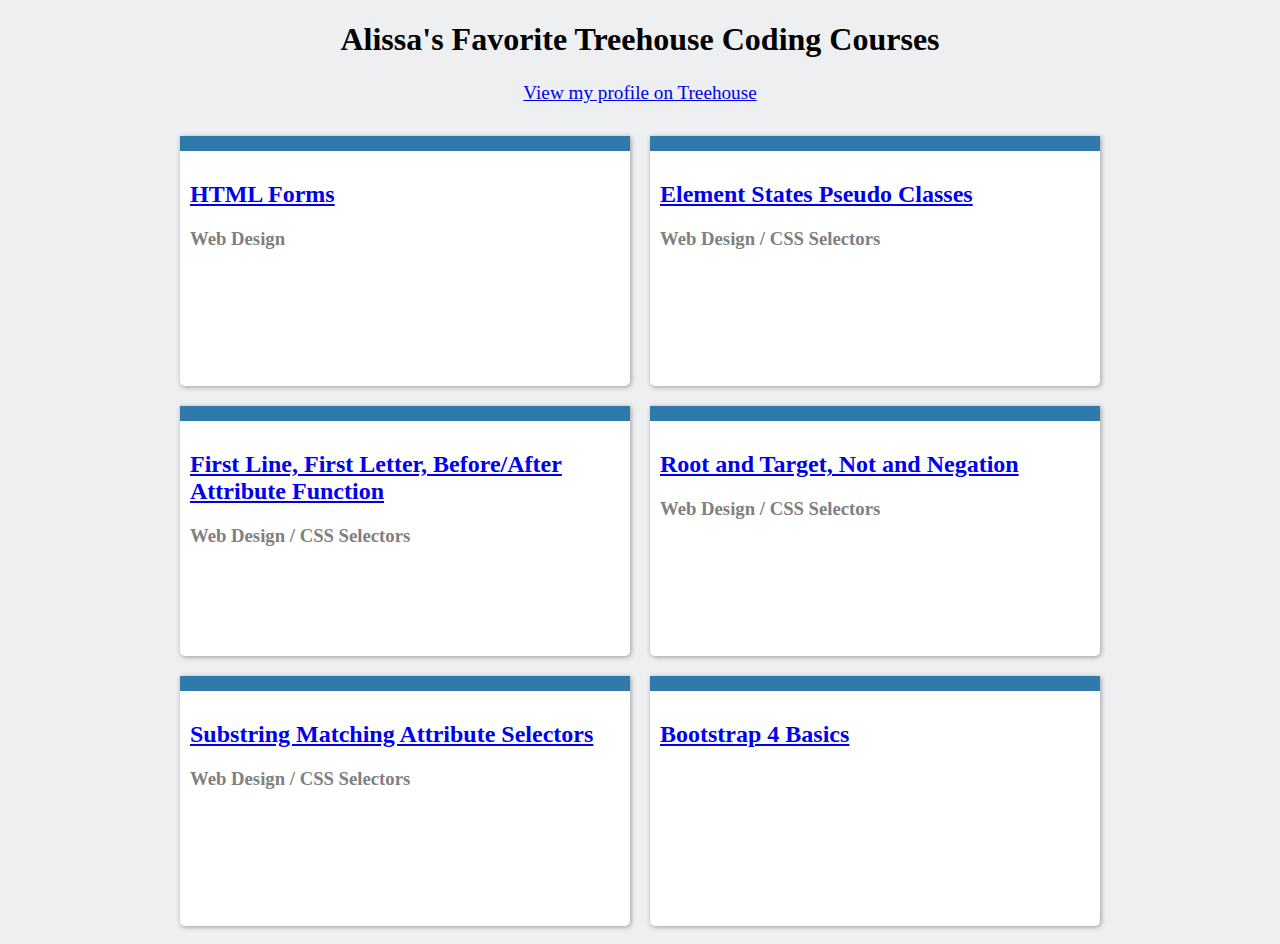
<file: index.html>
<!doctype html>
<html>
<head>
<meta charset="utf-8">
<title>Alissa's Treehouse Lessons</title>
	<style>
		
* {box-sizing: border-box;}	
		body {background-color: #edeff0;}	
.card {
	width: 450px;
	box-shadow: 1px 1px 5px #999;
	border-top: 15px solid #3079AB;
	min-height: 250px;
	padding: 10px;
	margin: 10px;
	background-color: white;
	border-radius: 0 0 5px 5px;
}

h1 {
	size: 1em;
	text-align: center;
}

h3 {
	color: grey;
}
		
p{
  font-family: segoe ui;
  line-height: 1.4em;
  font-size: 1.2em;
	text-align: center;
}

#mainbox{
  font-family: calibri;
  box-sizing: border-box;
  justify-content: center;
  display: flex;
  flex-wrap: wrap;
}
	</style>
</head>

<body>
	<h1>Alissa's Favorite Treehouse Coding Courses</h1>
	<p><a href="http://www.teamtreehouse.com/alissakennedy" title="Alissa's TreeHouse profile" target="_blank">View my profile on Treehouse</a></p>
	<div id="mainbox">
    <div class="card">
		<h2><a href="html-forms/index.html">HTML Forms</a></h2>
		<h3>Web Design</h3>	  
	</div>
	<div class="card">
		<h2><a href="css-selectors/element-states-pseudo-classes/index.html">Element States Pseudo Classes</a></h2>
		<h3>Web Design / CSS Selectors</h3>
	</div>
	<div class="card">
		<h2><a href="css-selectors/first-line-first letter-before after-attr function/index.html">First Line, First Letter, Before/After Attribute Function</a></h2>
		<h3>Web Design / CSS Selectors</h3>
	</div>
	<div class="card">
		<h2><a href="css-selectors/root-and-target-not-and-negation/index.html">Root and Target, Not and Negation</a></h2>
		<h3>Web Design / CSS Selectors</h3>
	</div>
	<div class="card">
		<h2><a href="css-selectors/substring-matching-attribute-selectors/index.html">Substring Matching Attribute Selectors</a></h2>
		<h3>Web Design / CSS Selectors</h3>	  
	</div>
    <div class="card">
		<h2><a href="bootstrap-4/index.html">Bootstrap 4 Basics</a></h2>
	</div>
	</div>

</body>
</html>
</file>
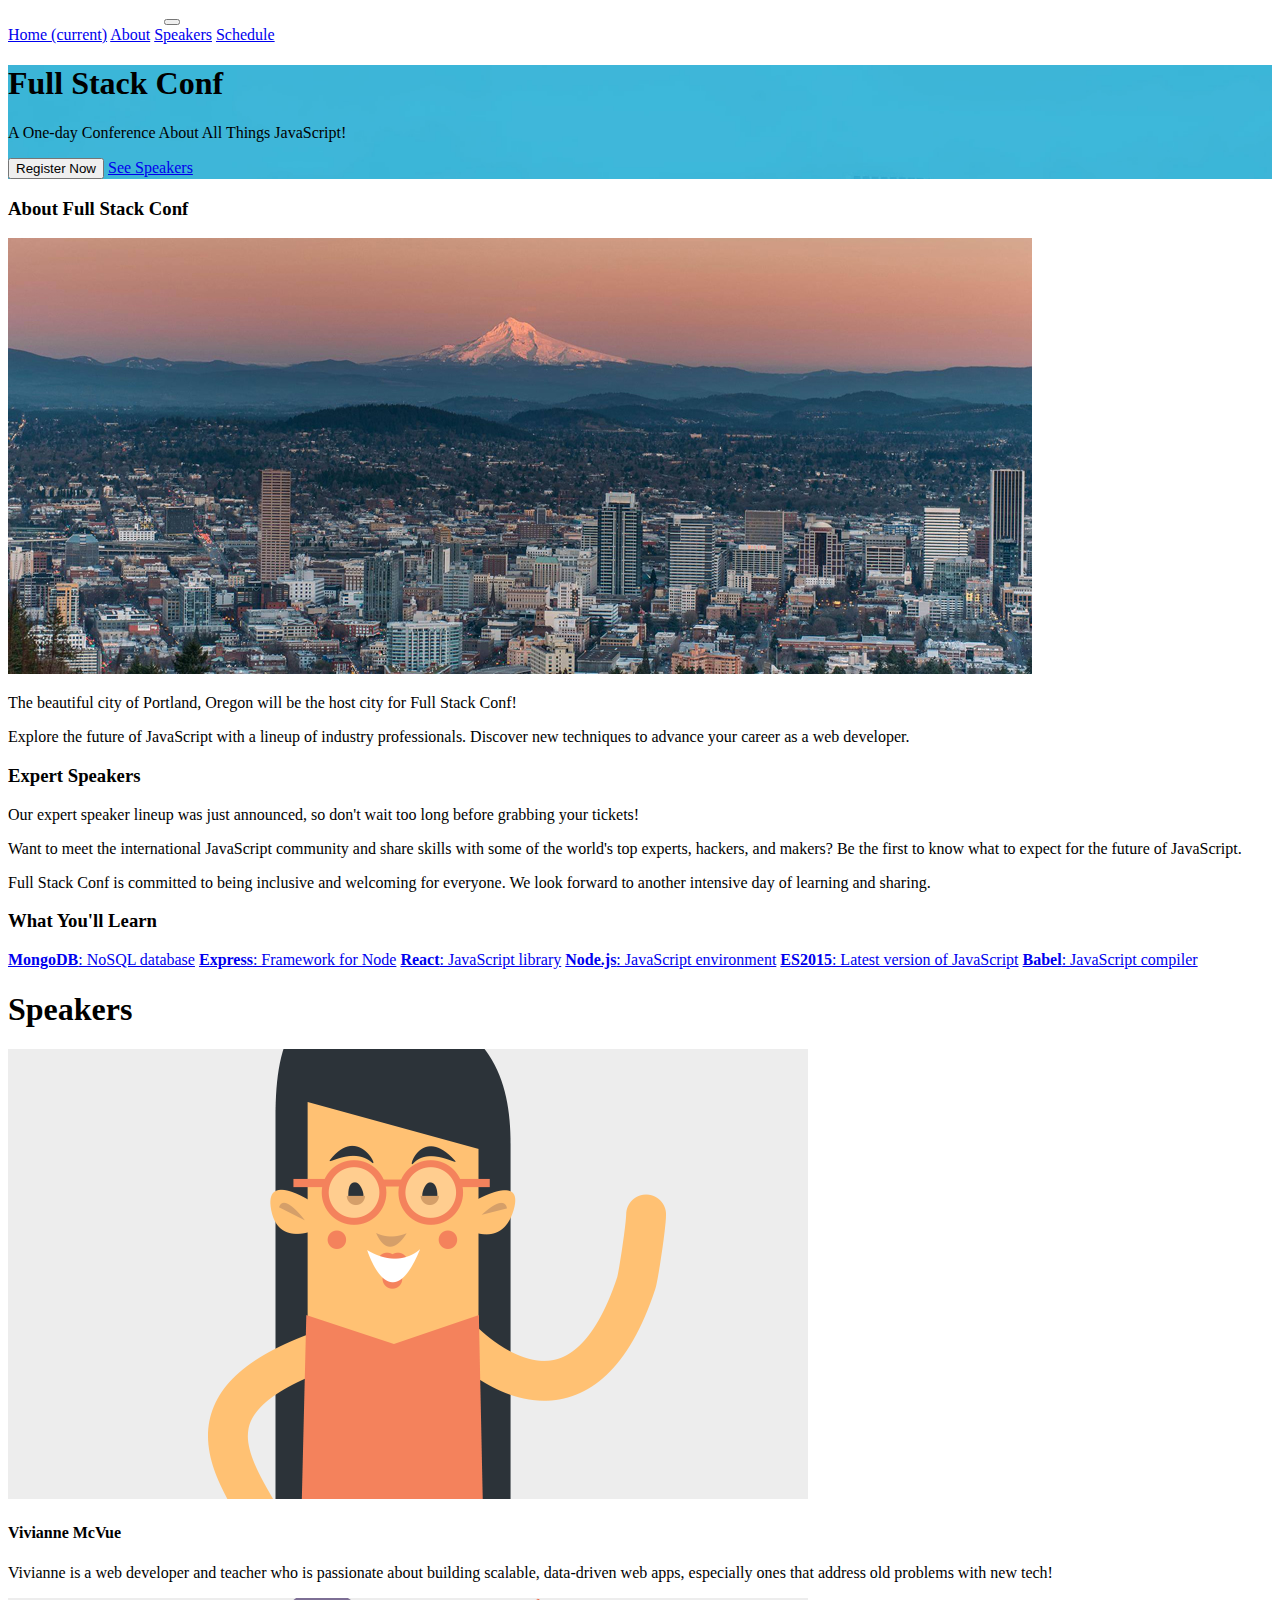
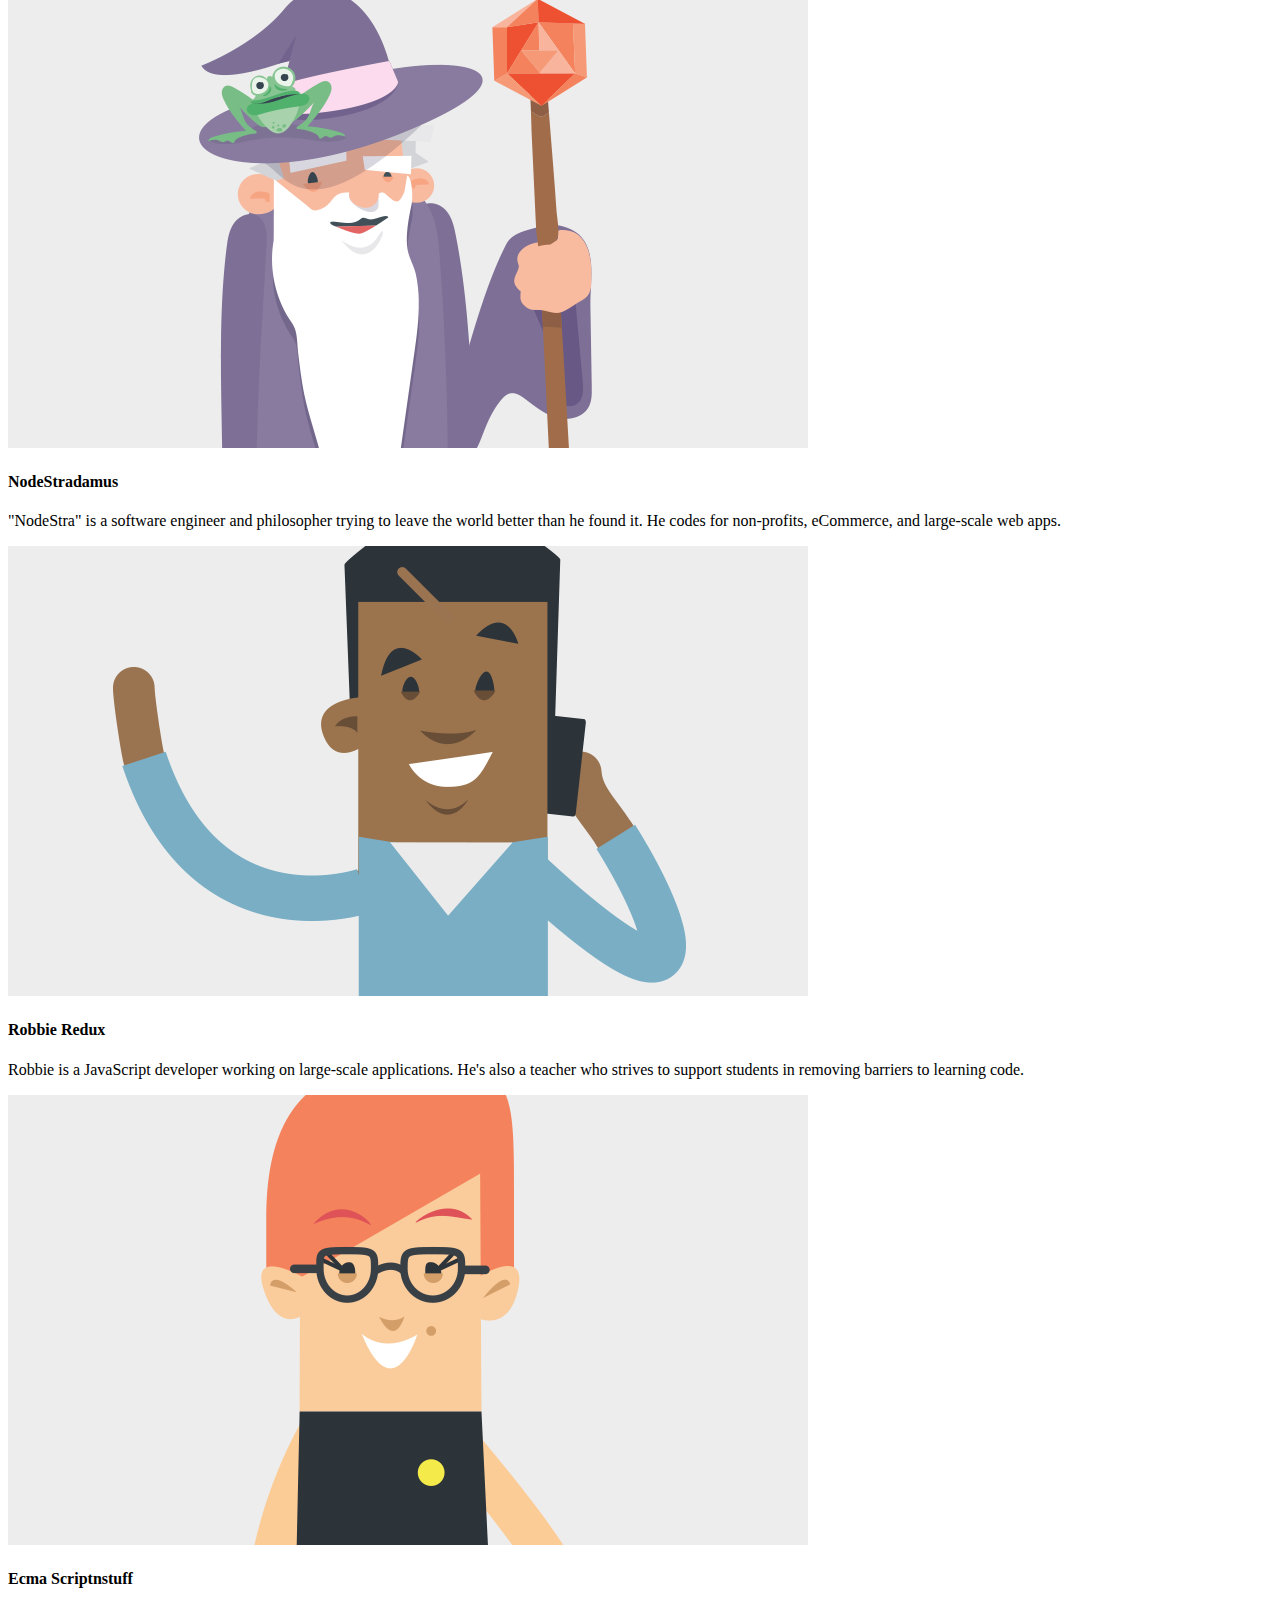
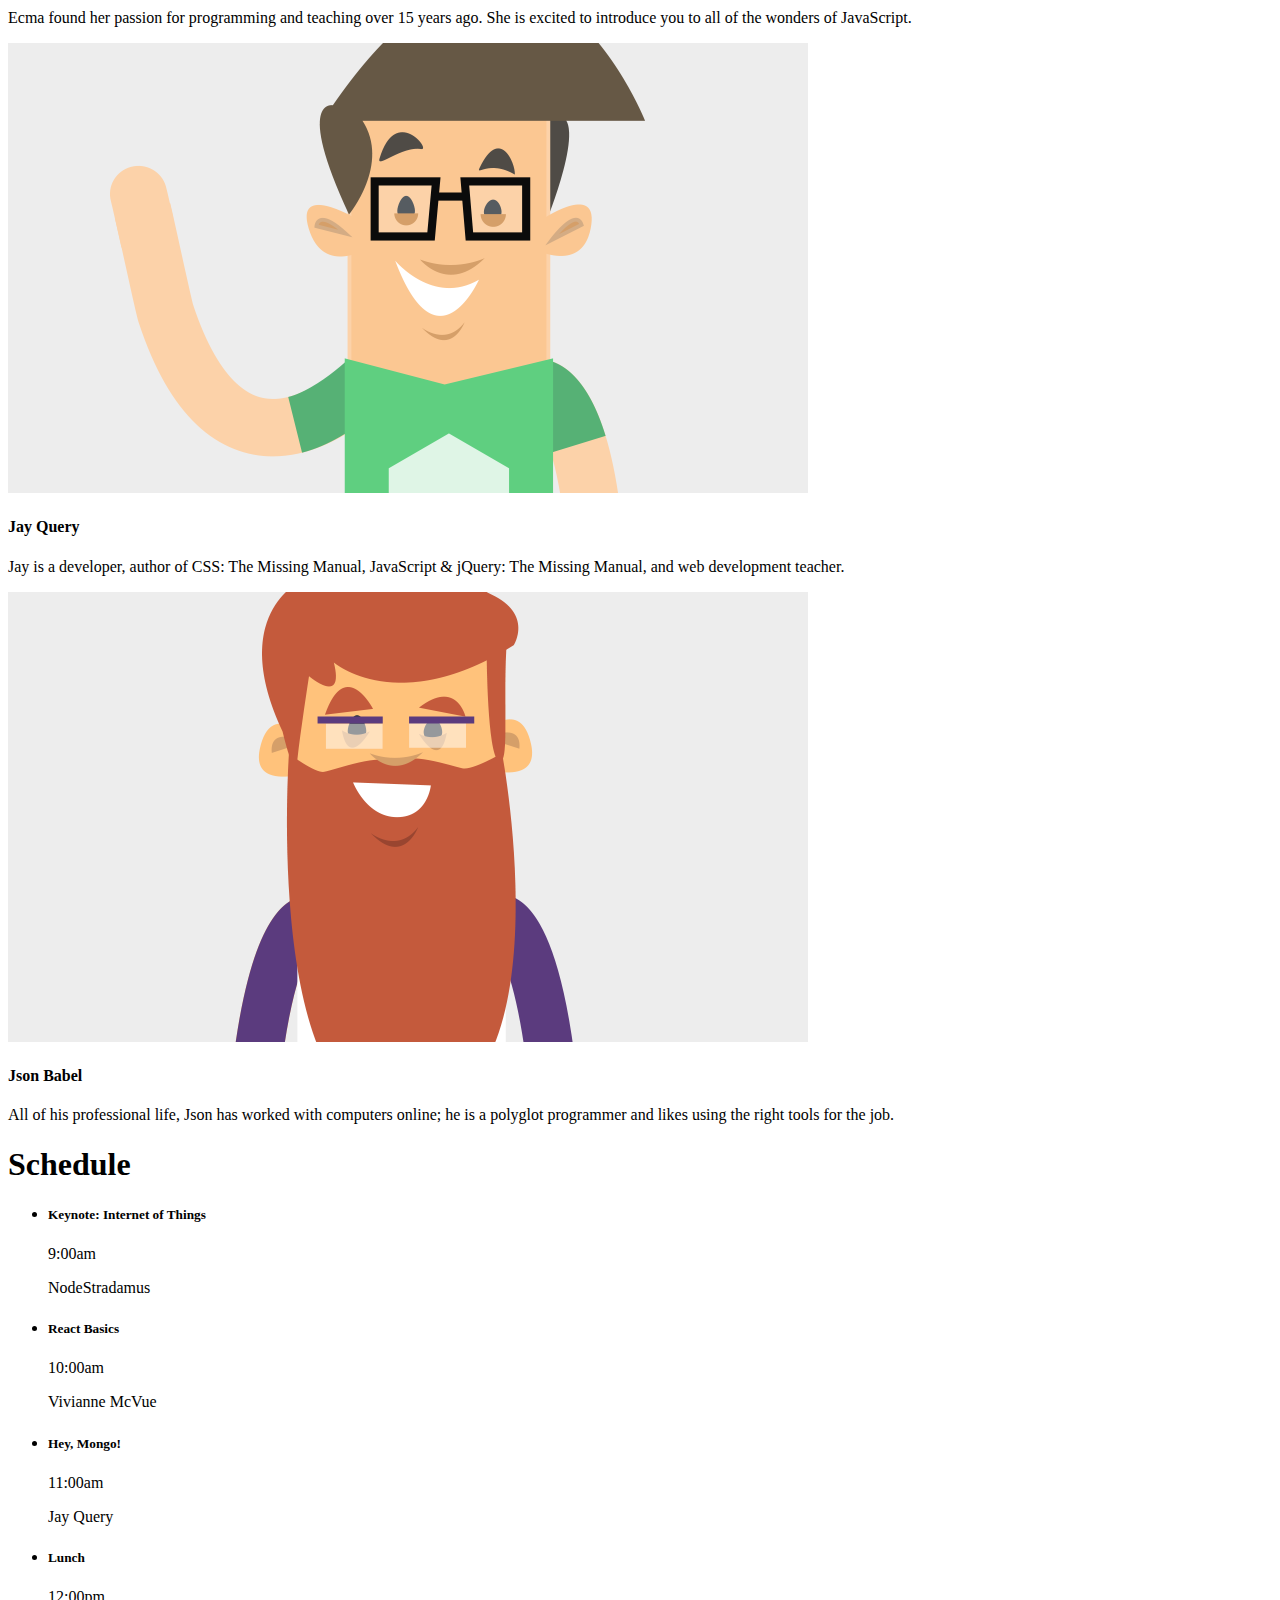
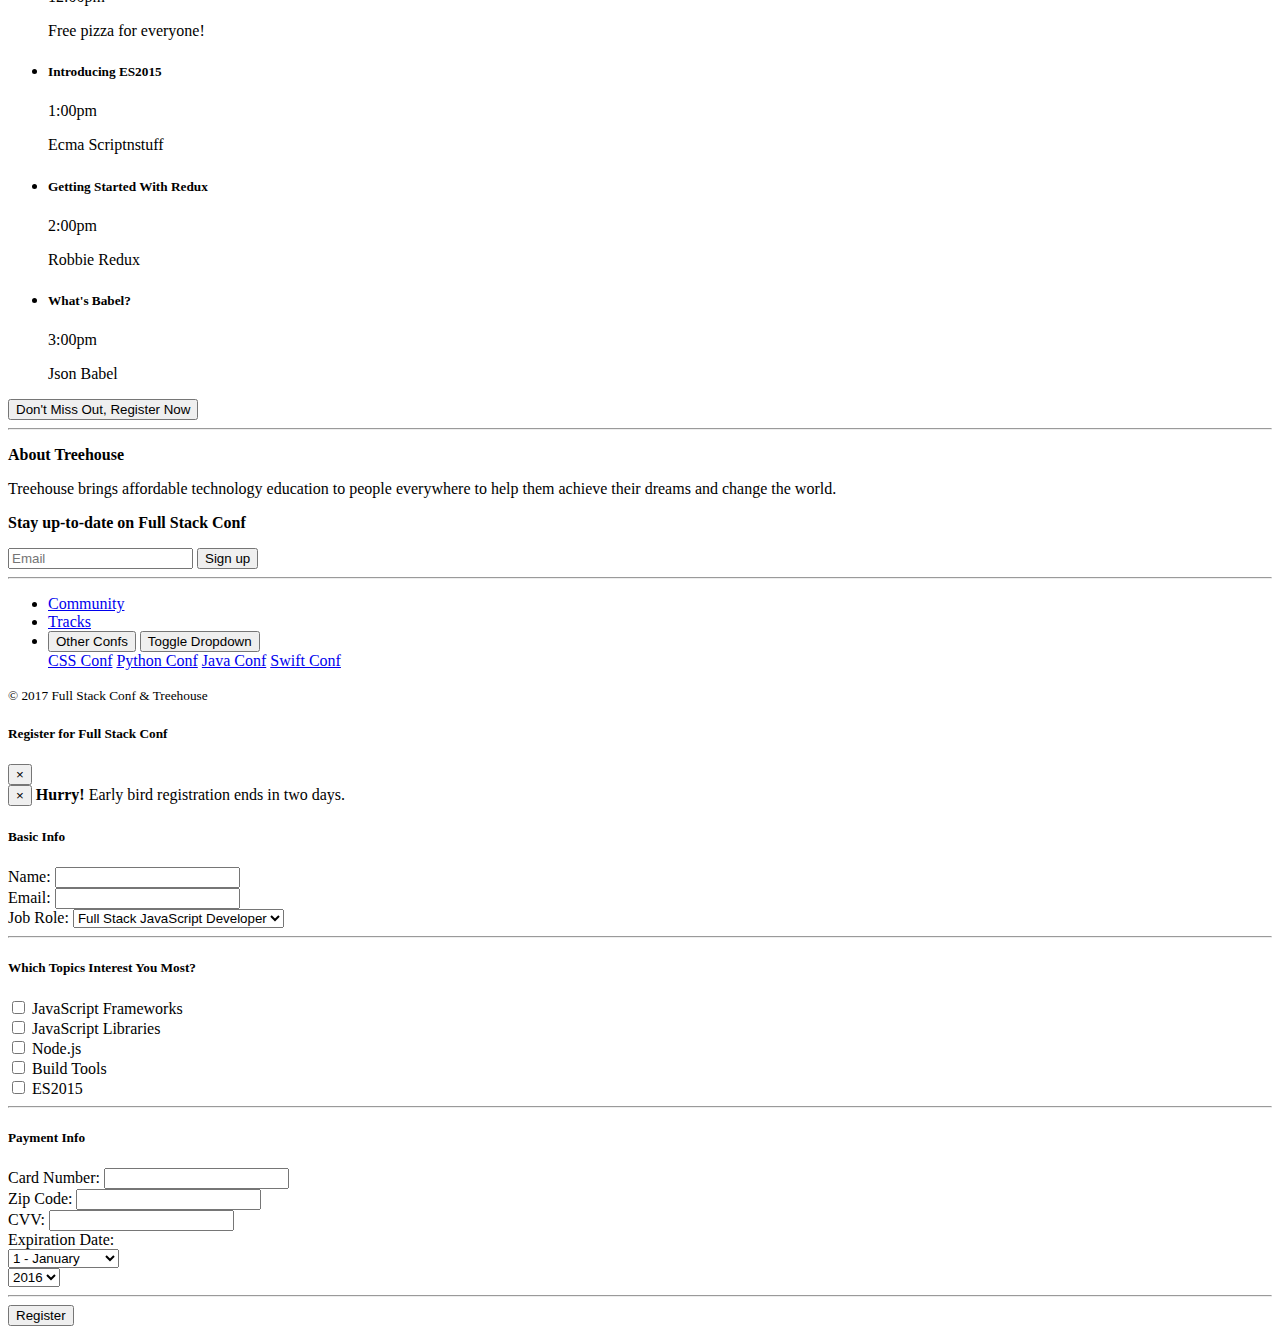
<file: bootstrap-4/index.html>
<!DOCTYPE html>
<html lang="en">
  <head>
    <title>Full Stack Conf</title>
    <!-- Required meta tags -->
    <meta charset="utf-8">
    <meta name="viewport" content="width=device-width, initial-scale=1, shrink-to-fit=no">

    <!-- Bootstrap CSS -->
    <link rel="stylesheet" href="https://maxcdn.bootstrapcdn.com/bootstrap/4.0.0-beta/css/bootstrap.min.css" integrity="sha384-/Y6pD6FV/Vv2HJnA6t+vslU6fwYXjCFtcEpHbNJ0lyAFsXTsjBbfaDjzALeQsN6M" crossorigin="anonymous">
    <link rel="stylesheet" href="css/custom.css">
  </head>
  <body id="home" data-spy="scroll" data-target=".navbar" data-offset="100">
    <!-- navbar -->
    <nav class="navbar navbar-expand-lg navbar-dark bg-primary fixed-top">
      <div class="container">
        <a class="navbar-brand order-1 mr-0" href="https://www.teamtreehouse.com" target="_blank">Presented by Treehouse</a>
        <button class="navbar-toggler" type="button" data-toggle="collapse" data-target="#navbarNavAltMarkup" aria-controls="navbarNavAltMarkup" aria-expanded="false" aria-label="Toggle navigation">
          <span class="navbar-toggler-icon"></span>
        </button>
        <div class="collapse navbar-collapse" id="navbarNavAltMarkup">
          <div class="navbar-nav">
            <a class="nav-item nav-link" href="#home">Home <span class="sr-only">(current)</span></a>
            <a class="nav-item nav-link" href="#about">About</a>
            <a class="nav-item nav-link" href="#speakers">Speakers</a>
            <a class="nav-item nav-link" href="#schedule">Schedule</a>
          </div>
        </div>
      </div>
    </nav><!-- /navbar -->

    <!-- jumbotron -->
    <div class="jumbotron jumbotron-fluid bg-info text-white">
      <div class="container text-sm-center pt-5">
        <h1 class="display-2">Full Stack Conf</h1>
        <p class="lead">A One-day Conference About All Things JavaScript!</p>
        <div class="btn-group mt-4" role="group" aria-label="Callout buttons">
          <button type="button" class="btn btn-primary btn-lg" data-toggle="modal" data-target="#register">Register Now</button>
          <a class="btn btn-light btn-lg" href="#speakers">See Speakers</a>
        </div>
      </div>
    </div><!-- /jumbotron -->

    <div class="container pt-4">
      <!-- about -->
      <div id="about" class="row">
        <div class="col-lg order-lg-2">
          <h3 class="mb-4">About Full Stack Conf</h3>
          <img class="mb-4 img-fluid rounded d-none d-sm-block" src="img/pdx.jpg" alt="Portland">
		      <p>The beautiful city of Portland, Oregon will be the host city for Full Stack Conf!</p>
		      <p>Explore the future of JavaScript with a lineup of industry professionals. Discover new techniques to advance your career as a web developer.</p>
        </div>
        <div class="col-lg order-lg-1">
		      <h3 class="mb-4">Expert Speakers</h3>
  	      <p>Our expert speaker lineup was just announced, so don't wait too long before grabbing your tickets!</p>
		      <p>Want to meet the international JavaScript community and share skills with some of the world's top experts, hackers, and makers? Be the first to know what to expect for the future of JavaScript.</p>
		      <p>Full Stack Conf is committed to being inclusive and welcoming for everyone. We look forward to another intensive day of learning and sharing.</p>
        </div>
        <div class="col-lg order-3">
          <h3 class="mb-4">What You'll Learn</h3>
					<div class="list-group">
					  <a href="#" class="list-group-item list-group-item-action"><strong>MongoDB</strong>: NoSQL database</a>
					  <a href="#" class="list-group-item list-group-item-action"><strong>Express</strong>: Framework for Node</a>
            <a href="#" class="list-group-item list-group-item-action"><strong>React</strong>: JavaScript library</a>
					  <a href="#" class="list-group-item list-group-item-action"><strong>Node.js</strong>: JavaScript environment</a>
					  <a href="#" class="list-group-item list-group-item-action"><strong>ES2015</strong>: Latest version of JavaScript</a>
					  <a href="#" class="list-group-item list-group-item-action"><strong>Babel</strong>: JavaScript compiler</a>
					</div>
        </div>
      </div><!-- /about -->

      <!-- speakers -->
      <h1 id="speakers" class="display-4 text-center my-5 text-muted">Speakers</h1>
			<div class="row">
				<div class="col-md-6 col-lg-4">
          <div class="card mb-3">
            <img class="card-img-top" src="img/vivianne.png" alt="Vivianne">
            <div class="card-body">
              <h4 class="card-title">Vivianne McVue</h4>
              <p class="card-text">Vivianne is a web developer and teacher who is passionate about building scalable, data-driven web apps, especially ones that address old problems with new tech!</p>
            </div>
          </div>
				</div>

				<div class="col-md-6 col-lg-4">
          <div class="card mb-3">
            <img class="card-img-top" src="img/nodestradamus.png" alt="NodeStradamus">
            <div class="card-body">
              <h4 class="card-title">NodeStradamus</h4>
              <p class="card-text">"NodeStra" is a software engineer and philosopher trying to leave the world better than he found it. He codes for non-profits, eCommerce, and large-scale web apps.</p>
            </div>
          </div>
				</div>

				<div class="col-md-6 col-lg-4">
			    <div class="card mb-3">
			      <img class="card-img-top" src="img/robbie.png" alt="Robbie">
			      <div class="card-body">
			        <h4 class="card-title">Robbie Redux</h4>
			        <p class="card-text">Robbie is a JavaScript developer working on large-scale applications. He's also a teacher who strives to support students in removing barriers to learning code.</p>
			      </div>
			    </div>
				</div>

				<div class="col-md-6 col-lg-4">
				  <div class="card mb-3">
			      <img class="card-img-top" src="img/ecma.png" alt="Ecma">
			      <div class="card-body">
			        <h4 class="card-title">Ecma Scriptnstuff</h4>
			        <p class="card-text">Ecma found her passion for programming and teaching over 15 years ago. She is excited to introduce you to all of the wonders of JavaScript.</p>
			      </div>
			    </div>
				</div>

				<div class="col-md-6 col-lg-4">
			    <div class="card mb-3">
			      <img class="card-img-top" src="img/jay.png" alt="Jay">
			      <div class="card-body">
			        <h4 class="card-title">Jay Query</h4>
			        <p class="card-text">Jay is a developer, author of CSS: The Missing Manual, JavaScript &amp; jQuery: The Missing Manual, and web development teacher.</p>
			      </div>
			    </div>
				</div>

				<div class="col-md-6 col-lg-4">
			    <div class="card">
			      <img class="card-img-top" src="img/json.png" alt="Json">
			      <div class="card-body">
			        <h4 class="card-title">Json Babel</h4>
			        <p class="card-text">All of his professional life, Json has worked with computers online; he is a polyglot programmer and likes using the right tools for the job.</p>
			      </div>
			    </div>
				</div>
			</div><!-- /speakers -->

      <!-- schedule -->
      <h1 id="schedule" class="display-4 text-center my-5 text-muted">Schedule</h1>

      <ul class="list-group">
        <li class="list-group-item">
          <div class="d-flex justify-content-between">
            <h5 class="mb-1">Keynote: Internet of Things</h5>
            <span class="badge badge-pill badge-info p-2">9:00am</span>
          </div>
          <p class="mb-1">NodeStradamus</p>
        </li>
        <li class="list-group-item">
          <div class="d-flex justify-content-between">
            <h5 class="mb-1">React Basics</h5>
            <span class="badge badge-pill badge-info p-2">10:00am</span>
          </div>
          <p class="mb-1">Vivianne McVue</p>
        </li>
        <li class="list-group-item">
          <div class="d-flex justify-content-between">
            <h5 class="mb-1">Hey, Mongo!</h5>
            <span class="badge badge-pill badge-info p-2">11:00am</span>
          </div>
          <p class="mb-1">Jay Query</p>
        </li>
        <li class="list-group-item list-group-item-success">
          <div class="d-flex justify-content-between">
            <h5 class="mb-1">Lunch</h5>
            <span class="badge badge-pill badge-info p-2">12:00pm</span>
          </div>
          <p class="mb-1">Free pizza for everyone!</p>
        </li>
        <li class="list-group-item">
          <div class="d-flex justify-content-between">
            <h5 class="mb-1">Introducing ES2015</h5>
            <span class="badge badge-pill badge-info p-2">1:00pm</span>
          </div>
          <p class="mb-1">Ecma Scriptnstuff</p>
        </li>
        <li class="list-group-item">
          <div class="d-flex justify-content-between">
            <h5 class="mb-1">Getting Started With Redux</h5>
            <span class="badge badge-pill badge-info p-2">2:00pm</span>
          </div>
          <p class="mb-1">Robbie Redux</p>
        </li>
        <li class="list-group-item">
          <div class="d-flex justify-content-between">
            <h5 class="mb-1">What's Babel?</h5>
            <span class="badge badge-pill badge-info p-2">3:00pm</span>
          </div>
          <p class="mb-1">Json Babel</p>
        </li>
      </ul><!-- /schedule -->

      <!-- callout button -->
      <button type="button" class="btn btn-outline-info btn-lg d-block mx-auto my-5" data-toggle="modal" data-target="#register">Don't Miss Out, Register Now</button>

   	  <!-- signup form -->
			<hr>
			<div class="row py-4 text-muted">
				<div class="col-md col-xl-5">
					<p><strong>About Treehouse</strong></p>
					<p>Treehouse brings affordable technology education to people everywhere to help them achieve their dreams and change the world.</p>
				</div>
			  <div class="col-md col-xl-5 ml-auto">
			  	<p><strong>Stay up-to-date on Full Stack Conf</strong></p>
			    <div class="input-group">
			      <input type="text" class="form-control" placeholder="Email">
			      <span class="input-group-btn">
			        <button class="btn btn-primary" type="button">Sign up</button>
			      </span>
			    </div>
			  </div>
			</div>
			<hr><!-- /signup form -->

      <!-- footer -->
 			<div class="row py-3">
				<div class="col-md-7">
          <ul class="nav">
            <li class="nav-item">
              <a class="nav-link" href="#">Community</a>
            </li>
            <li class="nav-item">
              <a class="nav-link" href="#">Tracks</a>
            </li>
            <li class="nav-item">
              <div class="btn-group dropup">
                <button type="button" class="btn btn-outline-secondary">Other Confs</button>
                <button type="button" class="btn btn-outline-secondary dropdown-toggle dropdown-toggle-split" data-toggle="dropdown" aria-haspopup="true" aria-expanded="false">
                  <span class="sr-only">Toggle Dropdown</span>
                </button>
                <div class="dropdown-menu">
                  <a class="dropdown-item" href="#">CSS Conf</a>
                  <a class="dropdown-item" href="#">Python Conf</a>
                  <a class="dropdown-item" href="#">Java Conf</a>
                  <a class="dropdown-item" href="#">Swift Conf</a>
                </div>
              </div>
            </li>
          </ul>
				</div>
				<div class="col-md text-md-right">
					<small>&copy; 2017 Full Stack Conf &amp; Treehouse</small>
				</div>
			</div><!-- /footer -->

    </div><!-- /.container -->

    <!--=====================================
        FORM MODAL
       =====================================-->

     <div class="modal fade" id="register" tabindex="-1" role="dialog" aria-labelledby="register form" aria-hidden="true">
      <div class="modal-dialog" role="document">
        <div class="modal-content">
          <div class="modal-header bg-info text-white">
            <h5 class="modal-title" id="exampleModalLabel">Register for Full Stack Conf</h5>
            <button type="button" class="close" data-dismiss="modal" aria-label="Close">
              <span aria-hidden="true">&times;</span>
            </button>
          </div>
          <div class="modal-body">
            <!-- registration form -->
            <form>
              <div class="alert alert-warning alert-dismissible fade show" role="alert">
                <button type="button" class="close" data-dismiss="alert" aria-label="Close">
                  <span aria-hidden="true">&times;</span>
                </button>
                <strong>Hurry!</strong> Early bird registration ends in two days.
              </div>
              <h5 class="mb-4">Basic Info</h5>
              <div class="form-group">
                <label class="form-control-label" for="name">Name:</label>
                <input type="text" class="form-control" id="name">
              </div>
              <div class="form-group">
                <label class="form-control-label" for="email">Email:</label>
                <input type="email" class="form-control" id="email">
              </div>
              <div class="form-group">
                <label for="role">Job Role:</label>
                <select class="custom-select form-control" id="role">
									<option value="full stack js developer">Full Stack JavaScript Developer</option>
									<option value="front end developer">Front End Developer</option>
									<option value="back end developer">Back End Developer</option>
									<option value="designer">Designer</option>
									<option value="student">Student</option>
                </select>
              </div>

              <hr class="my-4">
              <h5 class="mb-4">Which Topics Interest You Most?</h5>

              <div class="form-check">
                <label class="custom-control custom-checkbox">
                  <input type="checkbox" class="custom-control-input">
                  <span class="custom-control-indicator"></span>
                  <span class="custom-control-description">JavaScript Frameworks</span>
                </label>
              </div>
              <div class="form-check">
                <label class="custom-control custom-checkbox">
                  <input type="checkbox" class="custom-control-input">
                  <span class="custom-control-indicator"></span>
                  <span class="custom-control-description">JavaScript Libraries</span>
                </label>
              </div>
              <div class="form-check">
                <label class="custom-control custom-checkbox">
                  <input type="checkbox" class="custom-control-input">
                  <span class="custom-control-indicator"></span>
                  <span class="custom-control-description">Node.js</span>
                </label>
              </div>
              <div class="form-check">
                <label class="custom-control custom-checkbox">
                  <input type="checkbox" class="custom-control-input">
                  <span class="custom-control-indicator"></span>
                  <span class="custom-control-description">Build Tools</span>
                </label>
              </div>
              <div class="form-check">
                <label class="custom-control custom-checkbox">
                  <input type="checkbox" class="custom-control-input">
                  <span class="custom-control-indicator"></span>
                  <span class="custom-control-description">ES2015</span>
                </label>
              </div>

              <hr class="mb-4">
              <h5 class="mb-4">Payment Info</h5>

              <div class="form-row">
                <div class="col-lg-6 form-group">
                  <label for="cc-num">Card Number:</label>
                  <input class="form-control" id="cc-num" type="text">
                </div>

                <div class="col-lg form-group">
                  <label for="zip">Zip Code:</label>
                  <input class="form-control" id="zip" type="text">
                </div>

                <div class="col-lg form-group">
                  <label for="cvv">CVV:</label>
                  <input class="form-control" id="cvv" type="text">
                </div>
              </div>

              <div class="form-row">
                <label class="col-lg-12">Expiration Date:</label>

                <div class="form-group col-lg-8">
                  <select class="custom-select form-control" id="exp-month">
                    <option value="1">1 - January</option>
                    <option value="2">2 - February</option>
                    <option value="3">3 - March</option>
                    <option value="4">4 - April</option>
                    <option value="5">5 - May</option>
                    <option value="6">6 - June</option>
                    <option value="7">7 - July</option>
                    <option value="8">8 - August</option>
                    <option value="9">9 - September</option>
                    <option value="10">10 - October</option>
                    <option value="11">11 - November</option>
                    <option value="12">12 - December</option>
                  </select>
                </div>

                <div class="form-group col-lg">
                  <select class="custom-select form-control" id="exp-year">
                    <option value="2016">2016</option>
                    <option value="2017">2017</option>
                    <option value="2018">2018</option>
                    <option value="2019">2019</option>
                    <option value="2020">2020</option>
                  </select>
                </div>
              </div>

              <hr class="mb-4">
              <button type="submit" class="btn btn-primary btn-lg">Register</button>
            </form><!-- /registration form -->
          </div>
        </div>
      </div>
    </div>

    <!-- Optional JavaScript -->
    <!-- jQuery first, then Popper.js, then Bootstrap JS -->
    <script src="https://code.jquery.com/jquery-3.2.1.slim.min.js" integrity="sha384-KJ3o2DKtIkvYIK3UENzmM7KCkRr/rE9/Qpg6aAZGJwFDMVNA/GpGFF93hXpG5KkN" crossorigin="anonymous"></script>
    <script src="https://cdnjs.cloudflare.com/ajax/libs/popper.js/1.11.0/umd/popper.min.js" integrity="sha384-b/U6ypiBEHpOf/4+1nzFpr53nxSS+GLCkfwBdFNTxtclqqenISfwAzpKaMNFNmj4" crossorigin="anonymous"></script>
    <script src="https://maxcdn.bootstrapcdn.com/bootstrap/4.0.0-beta/js/bootstrap.min.js" integrity="sha384-h0AbiXch4ZDo7tp9hKZ4TsHbi047NrKGLO3SEJAg45jXxnGIfYzk4Si90RDIqNm1" crossorigin="anonymous"></script>
  </body>
</html>
</file>
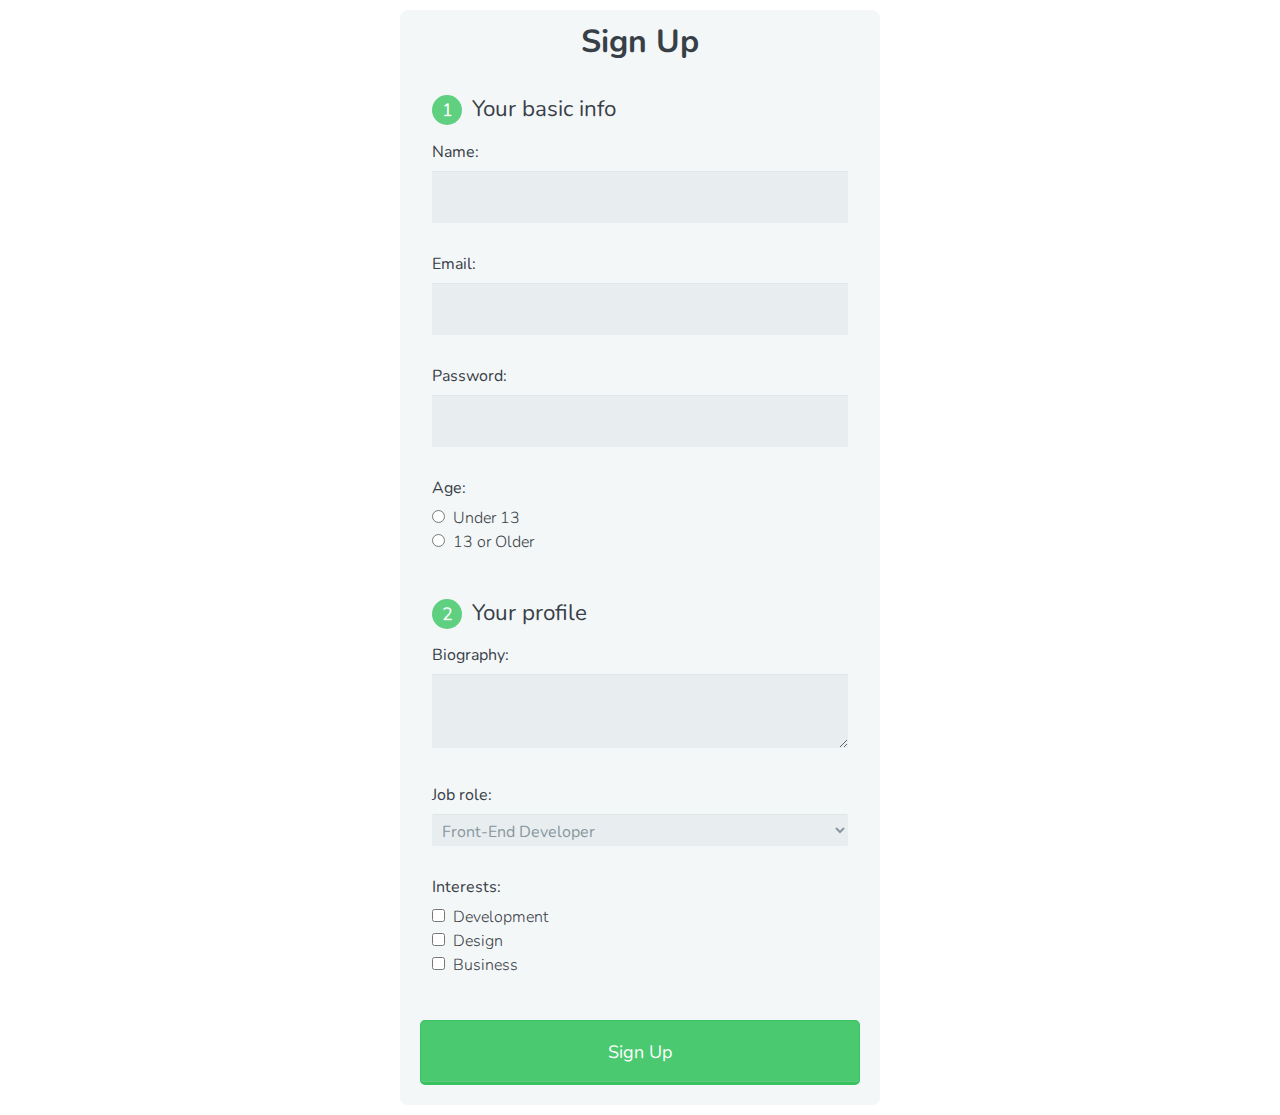
<file: html-forms/index.html>
<!DOCTYPE html>
<html>
    <head>
        <meta charset="utf-8">
        <meta name="viewport" content="width=device-width, initial-scale=1.0">
        <title>Sign Up Form</title>
        <link rel="stylesheet" href="css/normalize.css">
        <link href='http://fonts.googleapis.com/css?family=Nunito:400,300' rel='stylesheet' type='text/css'>
        <link rel="stylesheet" href="css/main.css">
    </head>
    <body>
      <form action="index.html" method="post">
        <h1>Sign Up</h1>
        
        <fieldset>
          
          <legend><span class="number">1</span> Your basic info</legend>
          
          <label for="name">Name:</label>
          <input type="text" id="name" name="user_name">
          <label for="mail">Email:</label>
          <input type="email" id="mail" name="user_email">
          <label for="password">Password:</label>
          <input type="password" id="password" name="user_password">
          
          <label>Age:</label>
          <input type="radio" id="under_13" value="under_13" name="user_age">
          <label for="under_13" class="light">Under 13</label>
          <br/>
          <input type="radio" id="over_13" value="over_13" name="user_age">
          <label for="over_13" class="light">13 or Older</label>
          
        </fieldset>
        <fieldset>
        
          <legend><span class="number">2</span> Your profile</legend>
          
          <label for="bio">Biography:</label>
          <textarea id="bio" name="user_bio"></textarea>
          
          <label for="job">Job role:</label>
          <select id="job" name="user_job">
            <optgroup label="Web">
              <option value="frontend_developer">Front-End Developer</option>
              <option value="php_developer">PHP Developer</option>
              <option value="python_developer">Python Developer</option>
              <option value="rails_developer">Rails Developer</option>
              <option value="web_designer">Web Designer</option>
              <option value="wordpress_developer">WordPress Developer</option>
            </optgroup>
            <optgroup label="Mobile">
              <option value="android_developer">Android Developer</option>
              <option value="ios_developer">iOS Developer</option>
              <option value="mobile_designer">Mobile Designer</option>
            </optgroup> 
            <optgroup label="Business:">
              <option value="buisness_owner">Business Owner</option>
              <option value="freelancer">Freelancer</option>
            </optgroup>
          </select>
          
          <label>Interests:</label>
          <input type="checkbox" id="development" value="interest_development" name="user_interest">
          <label class="light" for="development">Development</label><br/>
          <input type="checkbox" id="design" value="interest_design" name="user_interest">
          <label class="light" for="design">Design</label><br/>
          <input type="checkbox" id="business" value="interest_business" name="user_business">
          <label class="light" for="business">Business</label>
          
        </fieldset>
        
        <button type="submit">Sign Up</button>
        
      </form>
      
      
    </body>
</html>
</file>
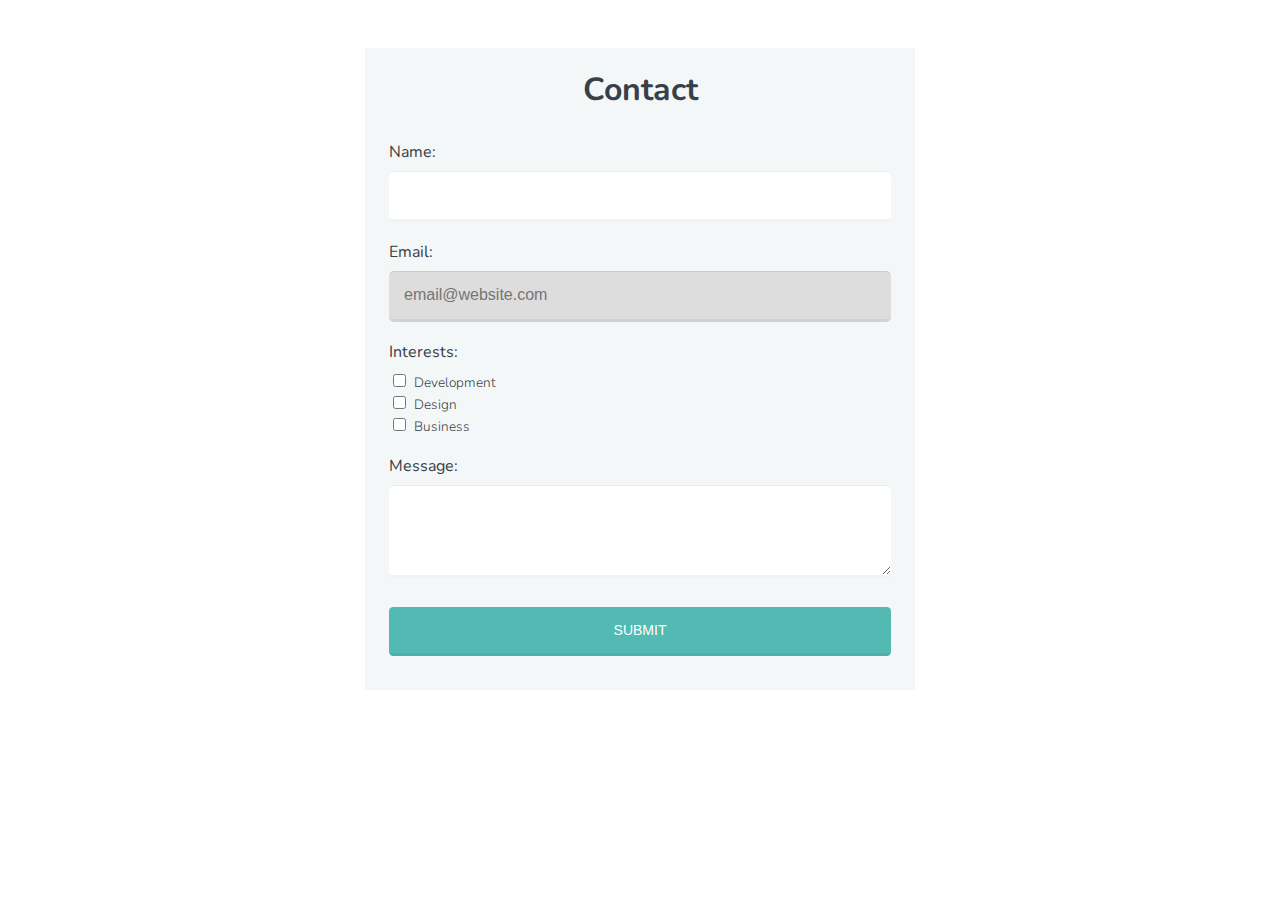
<file: css-selectors/element-states-pseudo-classes/index.html>
<!DOCTYPE html>
<html>
<head>
	<title>Selectors</title>
  <meta name="viewport" content="width=device-width, initial-scale=1">
  <link href='http://fonts.googleapis.com/css?family=Nunito:400,300' rel='stylesheet' type='text/css'>
  <link rel="stylesheet" href="css/base.css">
  <link rel="stylesheet" href="css/style.css">
</head>
<body>
	<div id="container">
		<form class="form-contact br">
	  	<h1>Contact</h1>

		  <label for="name">Name:</label> 
		  <input type="text" id="name">

     	<label for="email">Email:</label>
     	<input type="email" id="email" placeholder="email@website.com" disabled>
  		
			<label>Interests:</label>
			<input type="checkbox" id="development" name="user_interest"><label for="development">Development</label><br>
			<input type="checkbox" id="design" name="user_interest"><label for="design">Design</label><br>
			<input type="checkbox" id="business" name="user_interest"><label for="business">Business</label><br>
			
     	<label for="msg">Message:</label>			
 			<textarea id="msg" rows="4"></textarea>
			
		  <input class="btn default" type="submit" value="Submit">
		</form>
	</div>
</body>
</html>
</file>
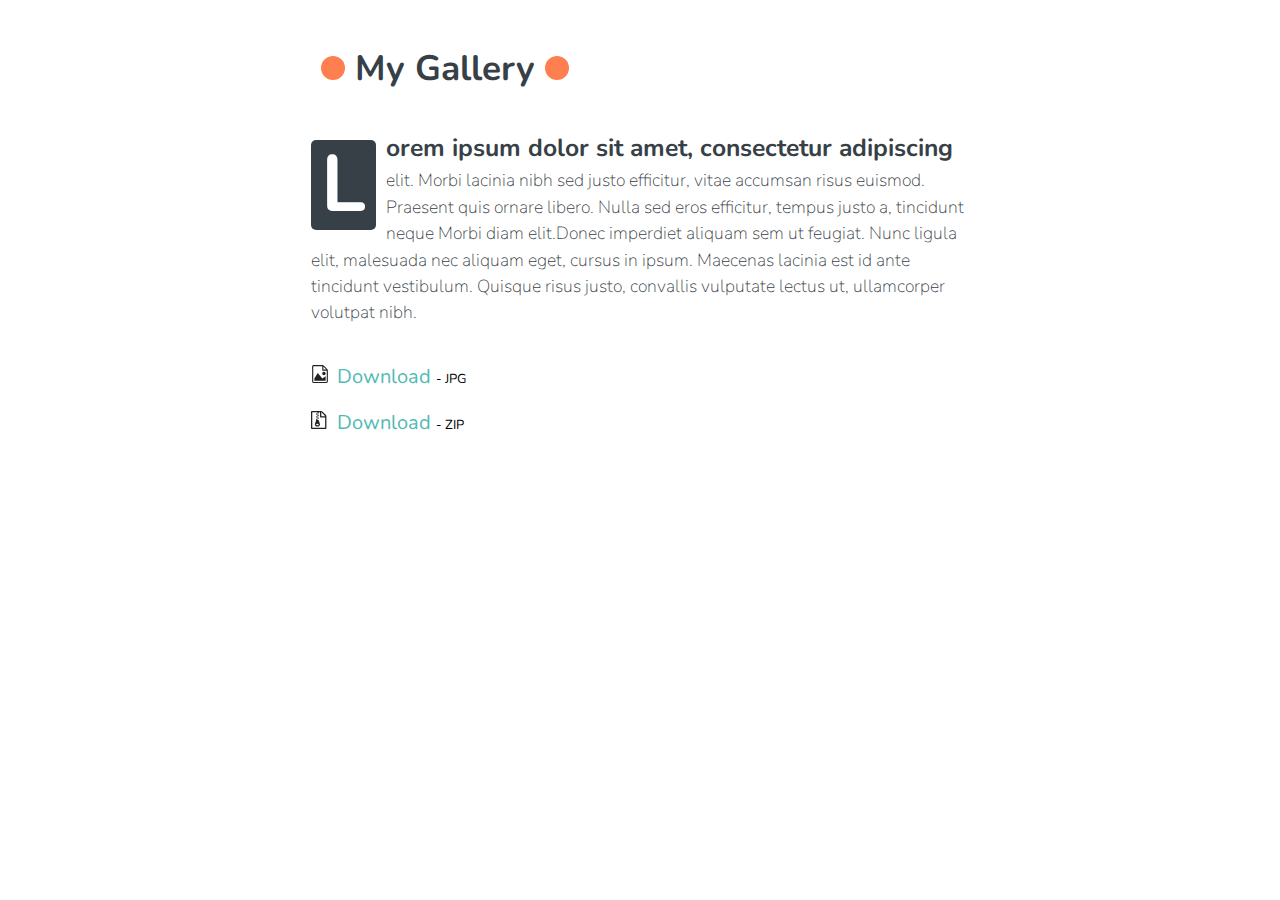
<file: css-selectors/first-line-first letter-before after-attr function/index.html>
<!DOCTYPE html>
<html>
<head>
	<title>Selectors</title>
  <meta name="viewport" content="width=device-width, initial-scale=1">
  <link href='http://fonts.googleapis.com/css?family=Nunito:400,300' rel='stylesheet' type='text/css'>
	<link rel="stylesheet" href="css/base.css">
  <link rel="stylesheet" href="css/style.css">
</head>
<body>
	<div class="gallery">
		
		<h1>My Gallery</h1>
		<p class="intro">Lorem ipsum dolor sit amet, consectetur adipiscing elit. Morbi lacinia nibh sed justo efficitur, vitae accumsan risus euismod. Praesent quis ornare libero. Nulla sed eros efficitur, tempus justo a, tincidunt neque Morbi diam elit.Donec imperdiet aliquam sem ut feugiat. Nunc ligula elit, malesuada nec aliquam eget, cursus in ipsum. Maecenas lacinia est id ante tincidunt vestibulum. Quisque risus justo, convallis vulputate lectus ut, ullamcorper volutpat nibh.</p>
		
		<ul class="d-loads">
			<li><a class="jpg" href="http://downloads/gallery.jpg" title="- JPG">Download</a></li>
			<li><a class="zip" href="http://downloads/gallery.zip" title="- ZIP">Download</a></li>
		</ul>
		
	</div>
</body>
</html>
</file>
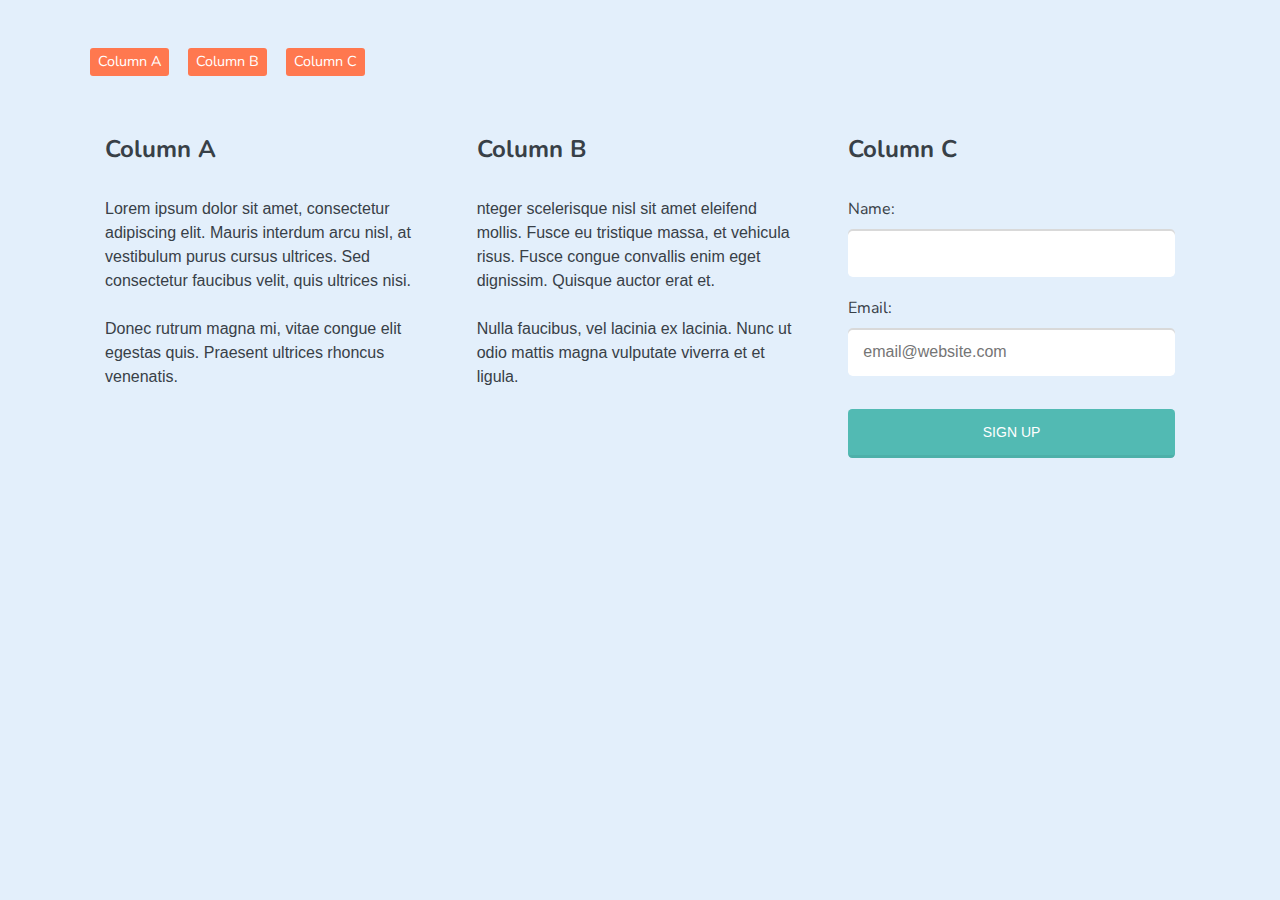
<file: css-selectors/root-and-target-not-and-negation/index.html>
<!DOCTYPE html>
<html>
<head>
	<title>Selectors</title>
  <meta name="viewport" content="width=device-width, initial-scale=1">
  <link href='http://fonts.googleapis.com/css?family=Nunito:400,300' rel='stylesheet' type='text/css'>
  <link rel="stylesheet" href="css/base.css">
  <link rel="stylesheet" href="css/style.css">
</head>
<body>
	<div id="container">
		<nav>
			<a href="#col-a">Column A</a>
			<a href="#col-b">Column B</a>
			<a href="#col-c">Column C</a>
		</nav>
		<div class="row group">
			<div id="col-a" class="col">
				<h2>Column A</h2>
				<p>Lorem ipsum dolor sit amet, consectetur adipiscing elit. Mauris interdum arcu nisl, at vestibulum purus cursus ultrices. Sed consectetur faucibus velit, quis ultrices nisi.</p>
				<p>Donec rutrum magna mi, vitae congue elit egestas quis. Praesent ultrices rhoncus venenatis. </p>
			</div>
			<div id="col-b" class="col">
				<h2>Column B</h2>
				<p>nteger scelerisque nisl sit amet eleifend mollis. Fusce eu tristique massa, et vehicula risus. Fusce congue convallis enim eget dignissim. Quisque auctor erat et.</p>
				<p>Nulla faucibus, vel lacinia ex lacinia. Nunc ut odio mattis magna vulputate viverra et et ligula.</p>
			</div>
			<div id="col-c" class="col">
				<form>
					<h2>Column C</h2>
		
					<label for="name">Name:</label> 
					<input type="text" id="name">
		
					<label for="email">Email:</label>
					<input type="email" id="email" placeholder="email@website.com">
								
					<input class="btn" type="submit" value="Sign up">
				</form>
			</div>
		</div>
	</div>
</body>
</html>
</file>
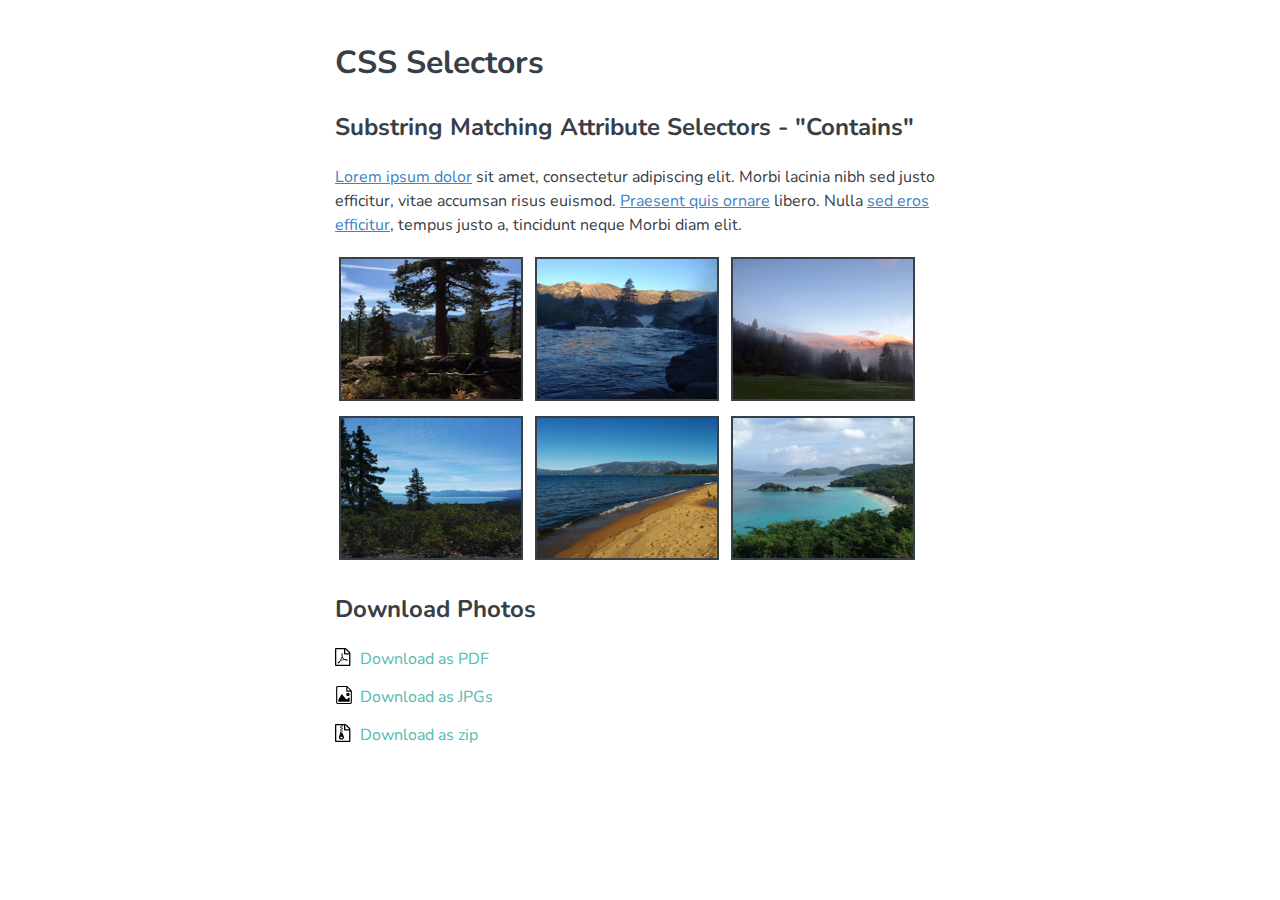
<file: css-selectors/substring-matching-attribute-selectors/index.html>
<!DOCTYPE html>
<html>
<head>
	<title>Selectors</title>
  <meta name="viewport" content="width=device-width, initial-scale=1">
  <link href='http://fonts.googleapis.com/css?family=Nunito:400,300' rel='stylesheet' type='text/css'>
  <link rel="stylesheet" href="css/style.css">
</head>
<body>
	<div class="gallery">
    <h1>CSS Selectors</h1>
		<h2>Substring Matching Attribute Selectors - "Contains"</h2>
		<p><a href="page-1.html">Lorem ipsum dolor</a> sit amet, consectetur adipiscing elit. Morbi lacinia nibh sed justo efficitur, vitae accumsan risus euismod. <a href="page-2.html">Praesent quis ornare</a> libero. Nulla <a href="page-3.html">sed eros efficitur</a>, tempus justo a, tincidunt neque Morbi diam elit.</p>
		
		<img src="img/thumbnails/trees.jpg" alt="">
		<img src="img/thumbnails/falls.jpg" alt="">
		<img src="img/thumbnails/sunset.jpg" alt="">
		<img src="img/thumbnails/lake.jpg" alt="">
		<img src="img/thumbnails/beach.jpg" alt="">
		<img src="img/thumbnails/bay.jpg" alt="">
		
		<h2>Download Photos</h2>
		<ul>
			<li><a href="http://downloads/gallery.pdf">Download as PDF</a></li>
			<li><a href="http://downloads/gallery.jpg">Download as JPGs</a></li>
			<li><a href="http://downloads/gallery.zip">Download as zip</a></li>
		</ul>
	</div>
</body>
</html>
</file>
<file: bootstrap-4/css/custom.css>
.navbar .navbar-brand {
  color: rgba(255, 255, 255, 0.85);
  font-size: 1rem;
}

.jumbotron {
  background-image: url('../img/jumbo-bg.jpg');
  background-size: cover;
}
</file>
<file: html-forms/css/main.css>
*, *:before, *:after {
  -moz-box-sizing: border-box;
  -webkit-box-sizing: border-box;
  box-sizing: border-box;
}

body {
  font-family: 'Nunito', sans-serif;
  color: #384047;
}

form {
  max-width: 300px;
  margin: 10px auto;
  padding: 10px 20px;
  background: #f4f7f8;
  border-radius: 8px;
}

h1 {
  margin: 0 0 30px 0;
  text-align: center;
}

input[type="text"],
input[type="password"],
input[type="date"],
input[type="datetime"],
input[type="email"],
input[type="number"],
input[type="search"],
input[type="tel"],
input[type="time"],
input[type="url"],
textarea,
select {
  background: rgba(255,255,255,0.1);
  border: none;
  font-size: 16px;
  height: auto;
  margin: 0;
  outline: 0;
  padding: 15px;
  width: 100%;
  background-color: #e8eeef;
  color: #8a97a0;
  box-shadow: 0 1px 0 rgba(0,0,0,0.03) inset;
  margin-bottom: 30px;
}

input[type="radio"],
input[type="checkbox"] {
  margin: 0 4px 8px 0;
}

select {
  padding: 6px;
  height: 32px;
  border-radius: 2px;
}

button {
  padding: 19px 39px 18px 39px;
  color: #FFF;
  background-color: #4bc970;
  font-size: 18px;
  text-align: center;
  font-style: normal;
  border-radius: 5px;
  width: 100%;
  border: 1px solid #3ac162;
  border-width: 1px 1px 3px;
  box-shadow: 0 -1px 0 rgba(255,255,255,0.1) inset;
  margin-bottom: 10px;
}

fieldset {
  margin-bottom: 30px;
  border: none;
}

legend {
  font-size: 1.4em;
  margin-bottom: 10px;
}

label {
  display: block;
  margin-bottom: 8px;
}

label.light {
  font-weight: 300;
  display: inline;
}

.number {
  background-color: #5fcf80;
  color: #fff;
  height: 30px;
  width: 30px;
  display: inline-block;
  font-size: 0.8em;
  margin-right: 4px;
  line-height: 30px;
  text-align: center;
  text-shadow: 0 1px 0 rgba(255,255,255,0.2);
  border-radius: 100%;
}

@media screen and (min-width: 480px) {

  form {
    max-width: 480px;
  }

}
</file>
<file: css-selectors/element-states-pseudo-classes/css/base.css>
* {
	box-sizing: border-box;
}
body {
	font-family: 'Nunito', sans-serif;
	color: #384047;
	padding: 40px 0 60px;
}
h1 {
  margin: 0 0 30px 0;
  text-align: center;
}

/* Main -------------------- */

#container {
	width: 92%;
	margin: auto;
}
.btn {
  font-size: 0.875em;
	font-weight: 400;
  cursor: pointer; 
  color: #fff;
  padding-left: 20px;
  padding-right: 20px;
	width: 100%;
	margin: .5em 0 1em;
	text-transform: uppercase;
}
.btn:hover { 
  opacity: .75; 
}
.default {
  background-color: #52bab3; 
}
.error {
  background-color: #ff784f; 
}

/* Form -------------------- */

.form-contact {
  padding: 20px 24px;
  background: #f4f7f8;
}
label {
  display: block;
  margin-bottom: 0.5em; 
}
label:last-of-type {
 margin-top: 1.1em;
}
input,
textarea  {
  outline: 0;
	border: none;
	padding: 15px;
	border-radius: .3em;
	border-bottom: 3px solid rgba(0,0,0,0.05);
}
input[type="text"],
input[type="email"],
input[type="password"],
textarea {
	font-size: 1em;
  color: #222;
  font-weight: 300; 
  width: 100%;
  height: auto;
  margin-bottom: 1.2em;
  box-shadow: 0 1px 0 rgba(0,0,0,0.08) inset;
}
form > a {
  font-size: .85em;
}
input[type="checkbox"] + label {
  font-weight: 300;
	font-size: .85em;
  display: inline;
	padding-left: 5px;
}

/* Media Queries -------------------- */

@media (min-width: 769px) {
	#container {
		max-width: 550px;
	}
}
</file>
<file: css-selectors/element-states-pseudo-classes/css/style.css>
/* UI element states pseudo-classes ------------ */

input:focus,
textarea:focus {
  border-color: #52bab3;
}

input:disabled {
  background: #ddd;
}

input[type="checkbox"]:checked + label {
  font-weight: bold;
}
</file>
<file: css-selectors/first-line-first letter-before after-attr function/css/base.css>
/* Base Styles -------------------------------- */

body {
	font-family: 'Nunito', sans-serif;
	font-size: 1.1em;
	line-height: 1.5;
	color: #384047;
	padding: 10px 0 80px;
}
div {
	width: 52%;
	margin: auto;
}
h1 {
	margin-bottom: 36px;
}
p {
	margin-bottom: 24px;
  font-weight: 200;
}
ul {
	font-size: 1.25rem;
	list-style: none;
	margin-top: 36px;
	padding: 0;
}
li {
	margin-bottom: 16px;
}
a {
	color: #4183c4;
}

/* Substring Matching Attribute Selectors ---- */

a[href^="http:"] {
  color: #52bab3;
  text-decoration: none;
}
</file>
<file: css-selectors/first-line-first letter-before after-attr function/css/style.css>
/* Pseudo-elements -------------------------------- */

.intro:first-line {
  font-weight: bold;
  font-size: 1.4em;
}

.intro:first-letter {
  float: left;
  font-size: 80px;
  color: white;
  padding: 5px 10px;
  background: #384047;
  margin: 10px 10px 0 0;
  border-radius: 5px;
  line-height: 1;
}

.jpg::before {
  content: url(../img/icn-picture.svg);
  margin-right: 8px;
}

.zip::before {
  content: url(../img/icn-zip.svg);
  margin-right: 8px;
}

h1::before,
h1::after {
  content: "";
  display: inline-block;
  width: 24px;
  height: 24px;
  border-radius: 50%;
  background: coral;
  margin: 0 10px;
}

.d-loads a::after {
  content: attr(title);
  display: inline-block;
  color: initial;
  font-size: .65em;
  margin-left: 5px;
}

/*
.d-loads a {
 border: solid 1px; 
}
*/
</file>
<file: css-selectors/root-and-target-not-and-negation/css/base.css>
* {
	box-sizing: border-box;
}
body {
	font-family: 'Nunito', sans-serif;
	line-height: 1.5;
	color: #384047;
	padding: 40px 0;
}
p {
	font-family: sans-serif;
	margin-bottom: 24px;
}
hr {
  border: 0;
  height: 0;
  border-top: 1px dotted rgba(0, 0, 0, 0.2);
  margin: 50px 0;
}
h1,
h2 {
  margin: 0 0 30px 0;
}
nav a {
	font-size: .9em;
	background: #ff784f;
	color: white;
	display: inline-block;
	text-decoration: none;
	padding: 3px 8px;
	border-radius: 3px;
}
nav a:hover {
	opacity: .75;
}

/* Main -------------------- */

#container {
	max-width: 1100px;
	margin: auto;
}
.row {
	padding-top: 40px;
}
.col {
	float: left;
	width: 32.421%;
	padding: 15px;
}

.btn {
  font-size: 0.875em;
	font-weight: 400;
  cursor: pointer; 
  color: #fff;
  padding-left: 20px;
  padding-right: 20px;
	width: 100%;
	margin: 1em 0;
	text-transform: uppercase;
	border-bottom: 3px solid rgba(0,0,0,0.05);
	  background-color: #52bab3; 
}
.btn:hover { 
  opacity: .75; 
}

/* Form -------------------- */

label {
  display: block;
  margin-bottom: 0.5em; 
}
input {
  outline: 0;
	border: none;
	padding: 15px;
	border-radius: .3em;
}
input[type="text"],
input[type="email"],
input[type="password"] {
	font-size: 1em;
  color: #222;
  font-weight: 300; 
  width: 100%;
  height: auto;
  margin-bottom: 1.2em;
}

/* Float Clearfix ------------------ */

.group:after {
  content: "";
  display: table;
  clear: both;
}
</file>
<file: css-selectors/root-and-target-not-and-negation/css/style.css>
:root {
  background: #e3effb;
}

:target {
  background: #384047;
  color: white;
}

#col-c:target {
  background: #eff1f2;
  color:initial;
  box-shadow: 0 0 6px rgba(0,0,0, .2);
  
}

input:not([type="submit"]) {
  box-shadow: inset 0 2px 0 rgba(0, 0, 0, .15);
}

.col:not(:first-child),
nav a:not(:first-child) {
  margin-left: 15px;
}
</file>
<file: css-selectors/substring-matching-attribute-selectors/css/style.css>
/* Base Styles -------------------------------- */

body {
	font-family: 'Nunito', sans-serif;
	line-height: 1.5;
	color: #384047;
	padding: 10px 0 80px;
}
div {
	max-width: 610px;
	margin: auto;
}
ul {
	list-style: none;
	padding: 0;
}
li {
	margin-bottom: 14px;
}
a {
	color: #4183c4;
}

/* Substring Matching Attribute Selectors ---- */


/* ^ tells the browser to match a piece of code that’s at the beginning of an attribute's value */
a[href^="http:"] {
  color: #52bab3;
  text-decoration: none; 
}

/* $ matches a piece at the end of an attribute's value */
a[href$=".pdf"] {
  background-image: url('../img/icn-pdf.svg')
}

a[href$=".jpg"] {
  background-image: url('../img/icn-picture.svg')
}

a[href$=".zip"] {
  background-image: url('../img/icn-zip.svg')
}

/* * matches any part of an attribute's value */
a[href*="downloads"] {
  background-repeat: no-repeat;
  background-size: 18px 18px;
  padding-left: 25px;
}

img[src*="thumb"] {
  margin: 4px;
  border: solid 2px;
  width: 180px;
  height: 140px;
}


/* 
Create a selector that targets an img element if its title value begins with "product-". Set the border color to lightblue.

img[title^="product-"] {
  border-color: lightblue;
}

*/
</file>
